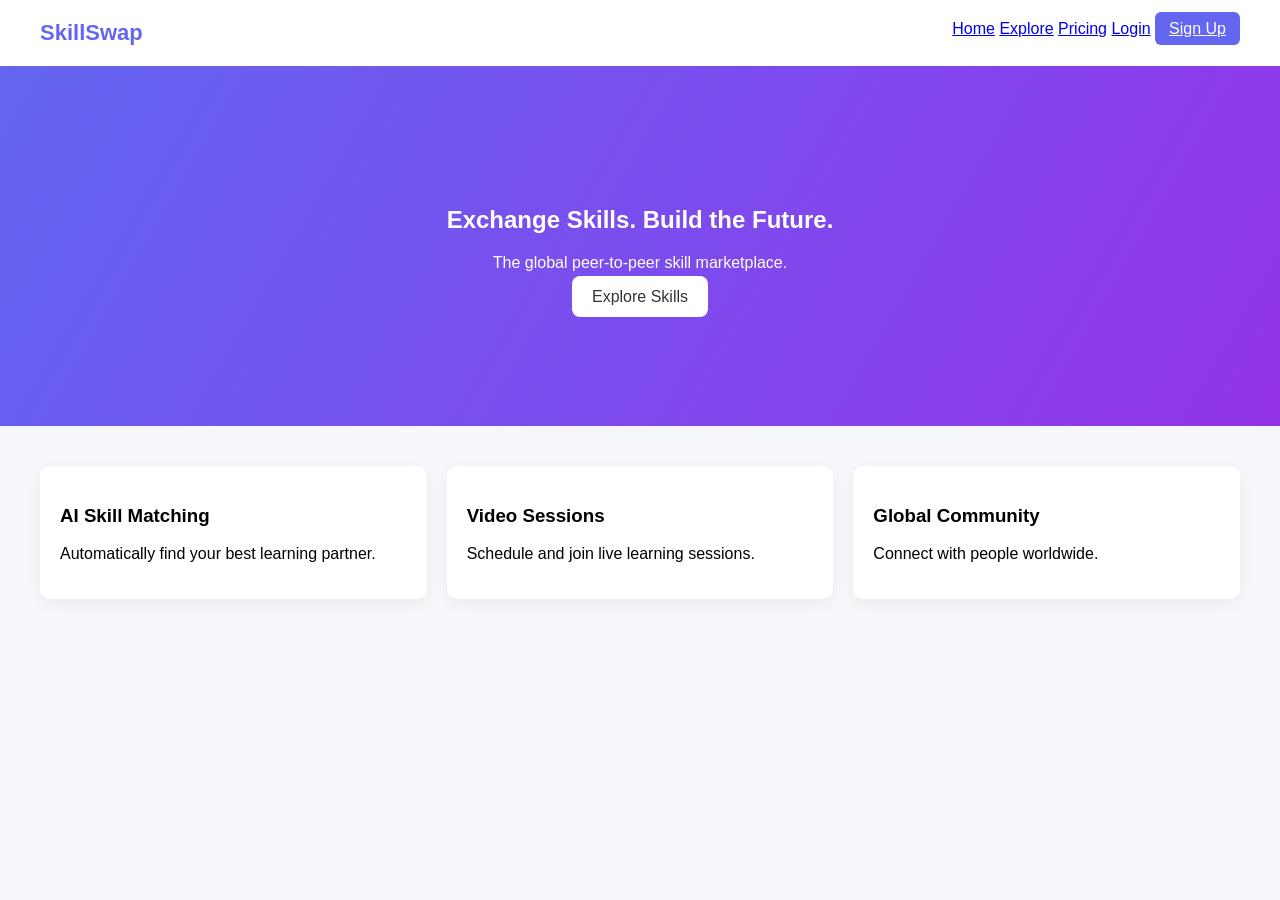
<file: index.html>
<!DOCTYPE html>
<html>
<head>
<meta charset="UTF-8">
<meta name="viewport" content="width=device-width, initial-scale=1.0">
<title>SkillSwap</title>
<link rel="stylesheet" href="style.css">
</head>
<body>

<header class="header">
<div class="logo">SkillSwap</div>
<nav>
<a href="index.html">Home</a>
<a href="explore.html">Explore</a>
<a href="pricing.html">Pricing</a>
<a href="login.html">Login</a>
<a class="signup" href="register.html">Sign Up</a>
</nav>
</header>

<section class="hero">
<h1>Exchange Skills. Build the Future.</h1>
<p>The global peer‑to‑peer skill marketplace.</p>
<a class="cta" href="explore.html">Explore Skills</a>
</section>

<section class="grid">

<div class="card">
<h3>AI Skill Matching</h3>
<p>Automatically find your best learning partner.</p>
</div>

<div class="card">
<h3>Video Sessions</h3>
<p>Schedule and join live learning sessions.</p>
</div>

<div class="card">
<h3>Global Community</h3>
<p>Connect with people worldwide.</p>
</div>

</section>

</body>
</html>
</file>
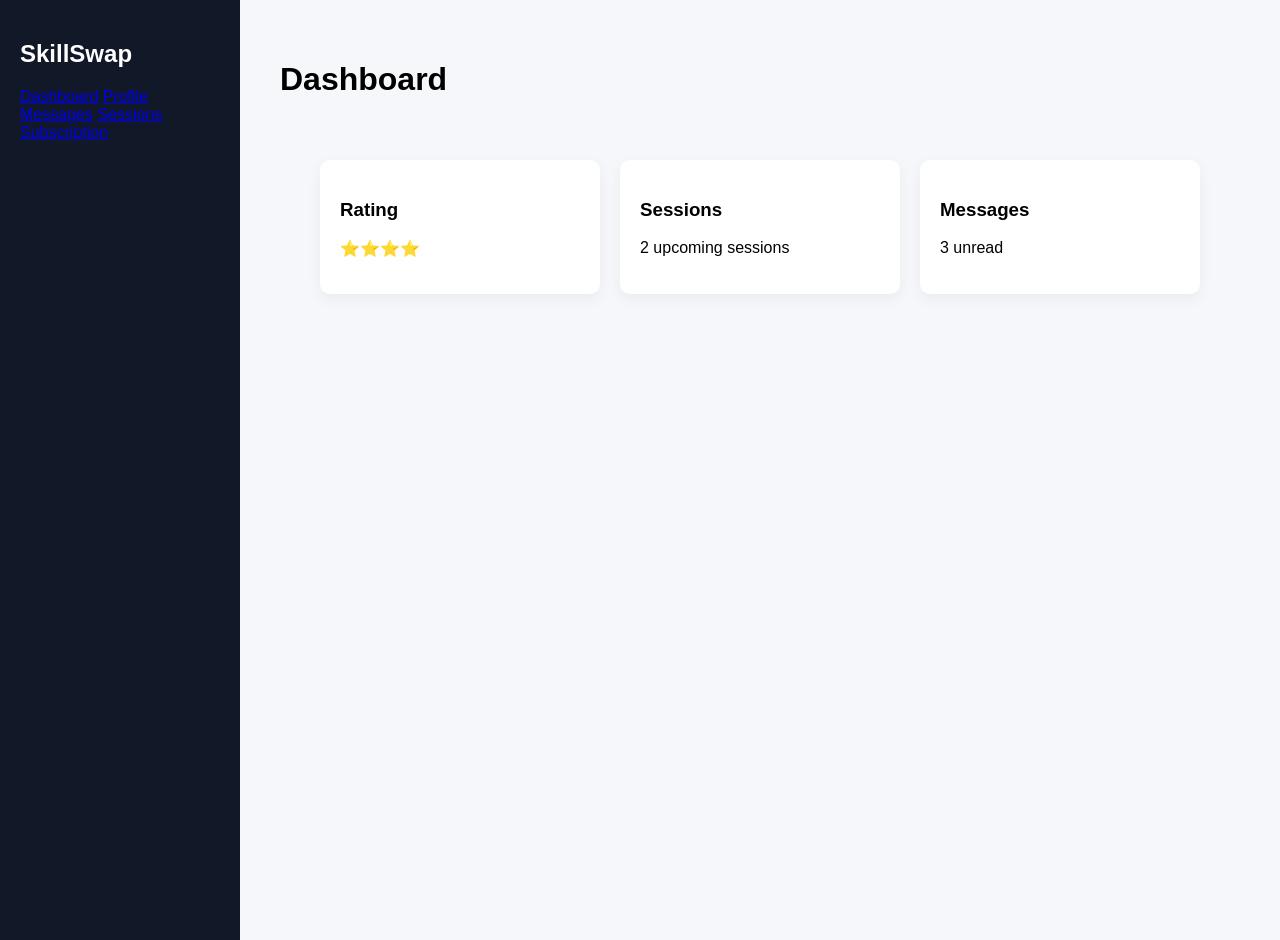
<file: dashboard.html>
<!DOCTYPE html>
<html>
<head>
<meta charset="UTF-8">
<title>Dashboard</title>
<link rel="stylesheet" href="style.css">
</head>
<body>

<div class="dashboard">

<div class="sidebar">
<h2>SkillSwap</h2>
<a href="#">Dashboard</a>
<a href="#">Profile</a>
<a href="#">Messages</a>
<a href="#">Sessions</a>
<a href="#">Subscription</a>
</div>

<div class="content">

<h1>Dashboard</h1>

<div class="grid">

<div class="card">
<h3>Rating</h3>
<p>⭐⭐⭐⭐</p>
</div>

<div class="card">
<h3>Sessions</h3>
<p>2 upcoming sessions</p>
</div>

<div class="card">
<h3>Messages</h3>
<p>3 unread</p>
</div>

</div>

</div>
</div>

</body>
</html>
</file>
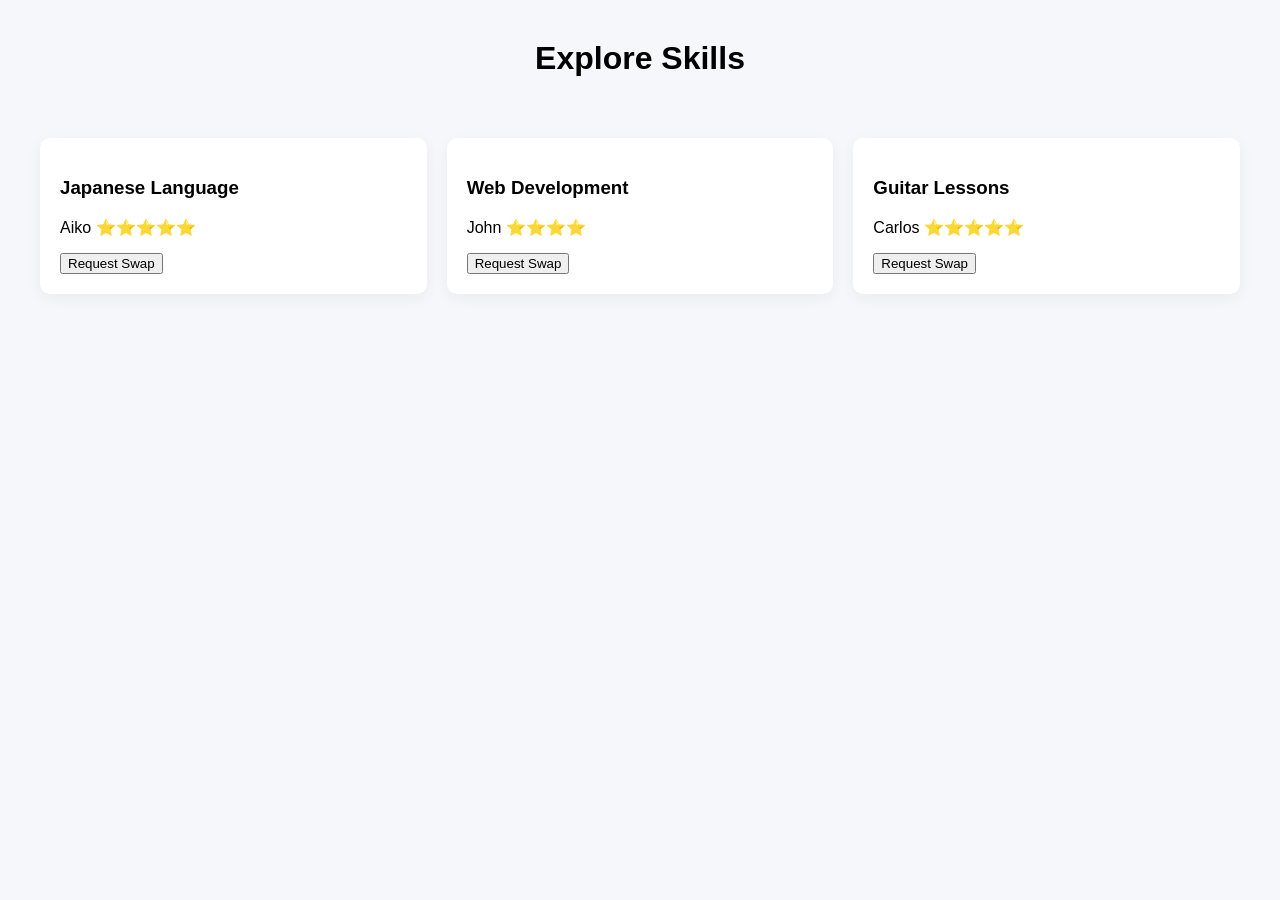
<file: explore.html>
<!DOCTYPE html>
<html>
<head>
<meta charset="UTF-8">
<title>Explore Skills</title>
<link rel="stylesheet" href="style.css">
</head>
<body>

<h1 class="center">Explore Skills</h1>

<div class="grid">

<div class="card">
<h3>Japanese Language</h3>
<p>Aiko ⭐⭐⭐⭐⭐</p>
<button>Request Swap</button>
</div>

<div class="card">
<h3>Web Development</h3>
<p>John ⭐⭐⭐⭐</p>
<button>Request Swap</button>
</div>

<div class="card">
<h3>Guitar Lessons</h3>
<p>Carlos ⭐⭐⭐⭐⭐</p>
<button>Request Swap</button>
</div>

</div>

</body>
</html>
</file>
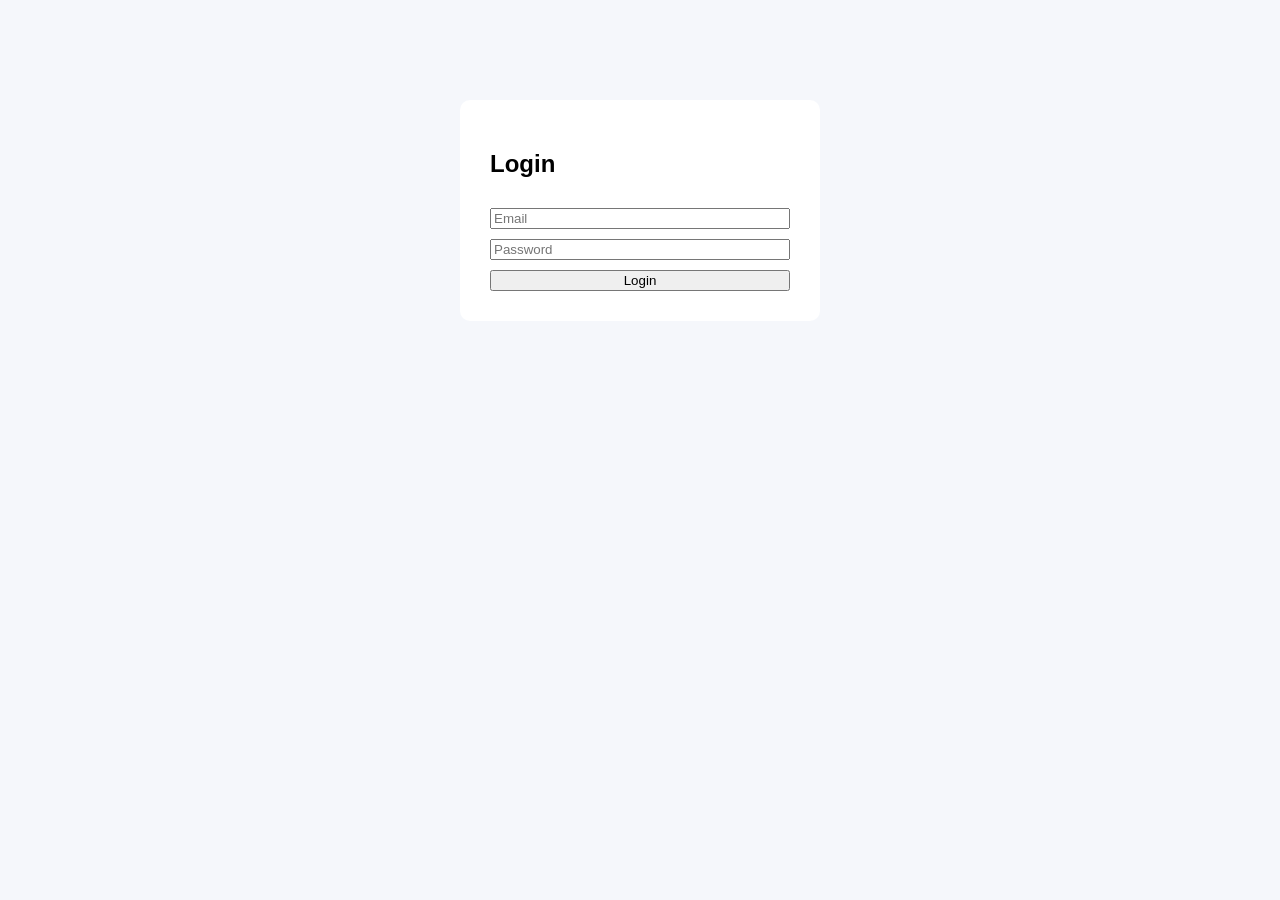
<file: login.html>
<!DOCTYPE html>
<html>
<head>
<meta charset="UTF-8">
<title>Login</title>
<link rel="stylesheet" href="style.css">
<script>
function login(){
window.location='dashboard.html'
}
</script>
</head>
<body>

<div class="form">
<h2>Login</h2>

<input placeholder="Email">
<input placeholder="Password" type="password">

<button onclick="login()">Login</button>

</div>

</body>
</html>
</file>
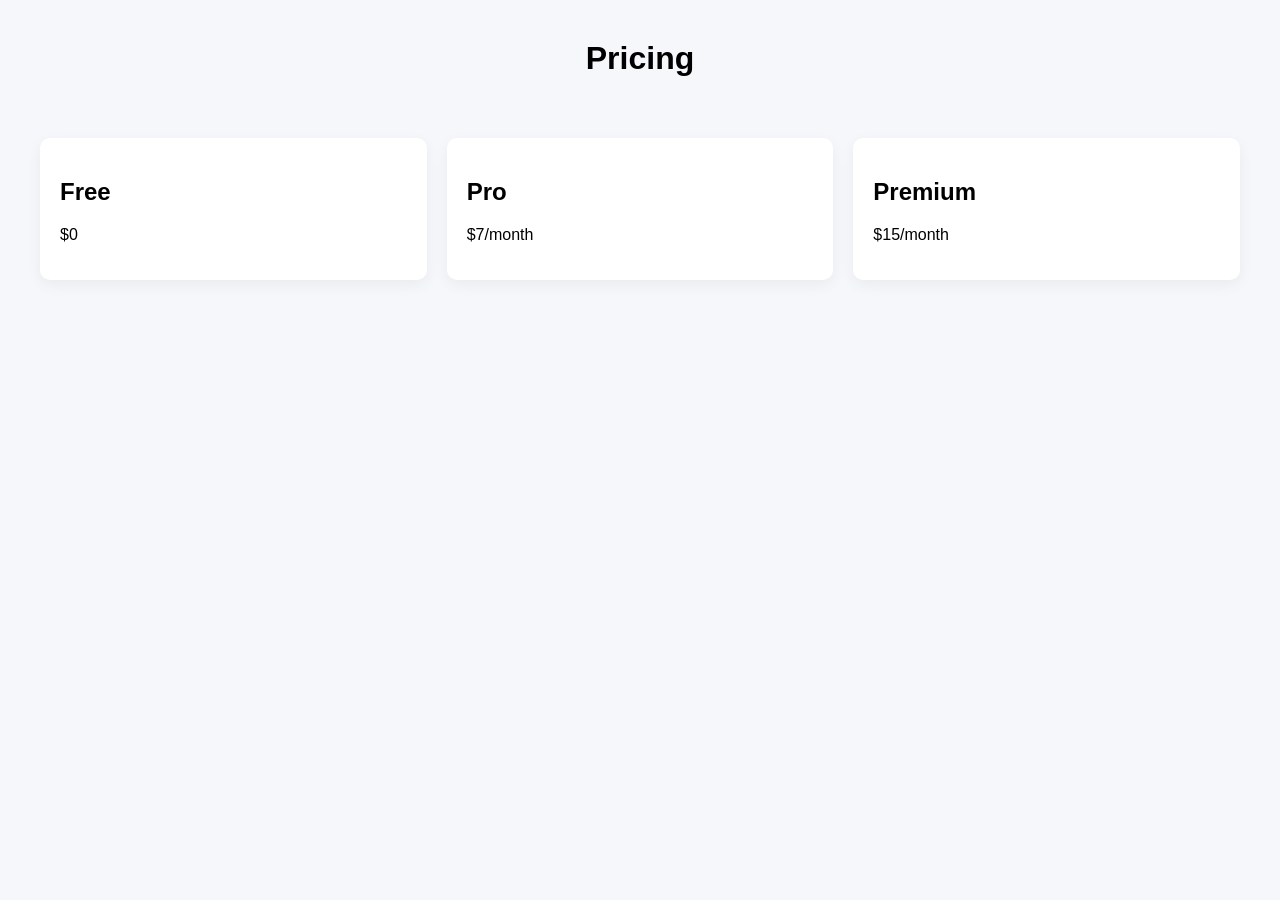
<file: pricing.html>
<!DOCTYPE html>
<html>
<head>
<meta charset="UTF-8">
<title>Pricing</title>
<link rel="stylesheet" href="style.css">
</head>
<body>

<h1 class="center">Pricing</h1>

<div class="grid">

<div class="card">
<h2>Free</h2>
<p>$0</p>
</div>

<div class="card">
<h2>Pro</h2>
<p>$7/month</p>
</div>

<div class="card">
<h2>Premium</h2>
<p>$15/month</p>
</div>

</div>

</body>
</html>
</file>
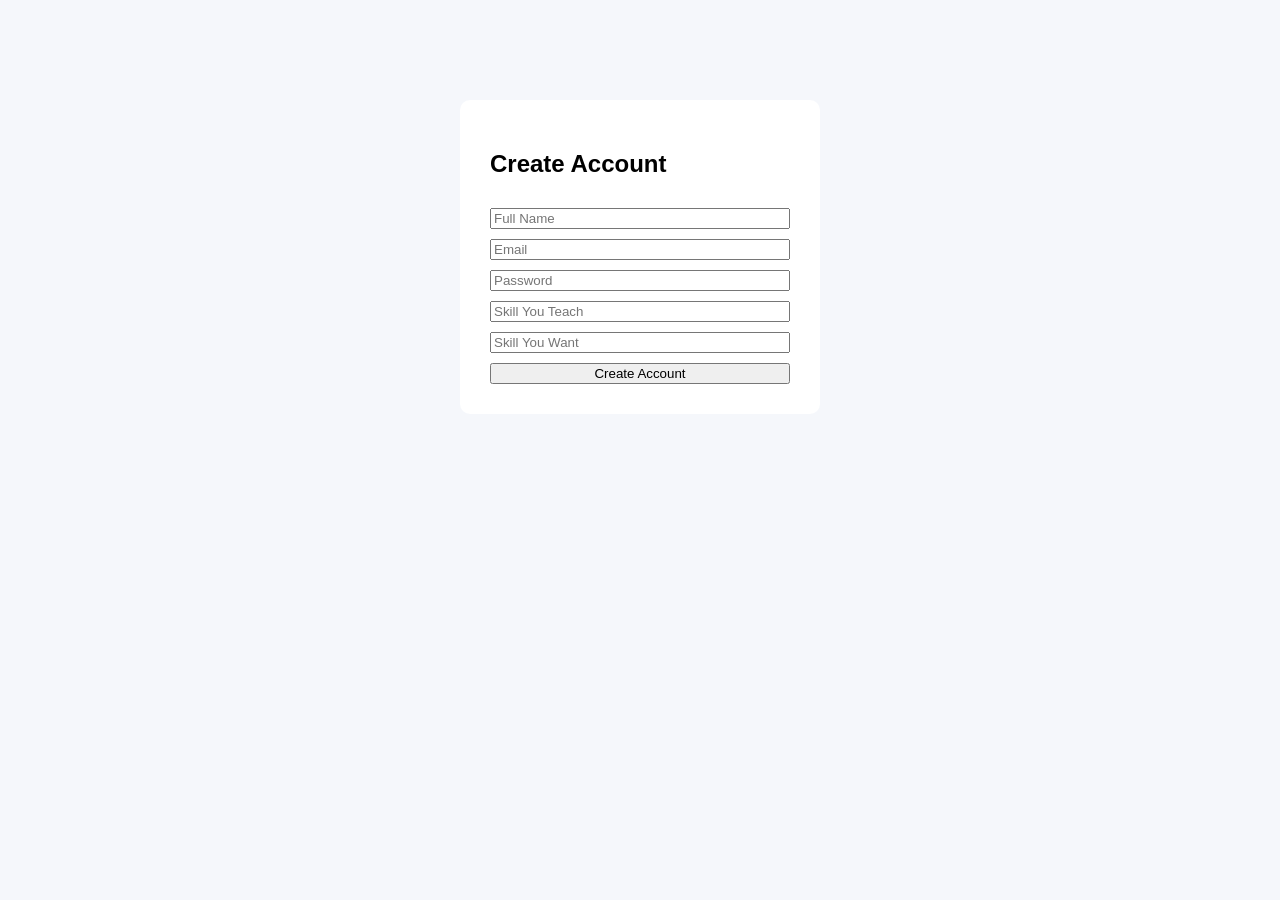
<file: register.html>
<!DOCTYPE html>
<html>
<head>
<meta charset="UTF-8">
<title>Register</title>
<link rel="stylesheet" href="style.css">
</head>
<body>

<div class="form">
<h2>Create Account</h2>

<input placeholder="Full Name">
<input placeholder="Email">
<input placeholder="Password">

<input placeholder="Skill You Teach">
<input placeholder="Skill You Want">

<button>Create Account</button>

</div>

</body>
</html>
</file>
<file: style.css>
body{
font-family:Arial;
margin:0;
background:#f5f7fb;
}

.header{
display:flex;
justify-content:space-between;
padding:20px 40px;
background:white;
}

.logo{
font-weight:bold;
font-size:22px;
color:#6366f1;
}

.signup{
background:#6366f1;
color:white;
padding:8px 14px;
border-radius:6px;
}

.hero{
text-align:center;
padding:120px 20px;
background:linear-gradient(120deg,#6366f1,#9333ea);
color:white;
}

.cta{
background:white;
color:#333;
padding:12px 20px;
border-radius:8px;
text-decoration:none;
}

.grid{
display:grid;
grid-template-columns:repeat(auto-fit,minmax(220px,1fr));
gap:20px;
padding:40px;
}

.card{
background:white;
padding:20px;
border-radius:10px;
box-shadow:0 5px 15px rgba(0,0,0,0.05);
}

.center{
text-align:center;
margin-top:40px;
}

.form{
width:300px;
margin:100px auto;
background:white;
padding:30px;
border-radius:10px;
display:flex;
flex-direction:column;
gap:10px;
}

.dashboard{
display:flex;
}

.sidebar{
width:200px;
background:#111827;
color:white;
height:100vh;
padding:20px;
}

.content{
flex:1;
padding:40px;
}
</file>
